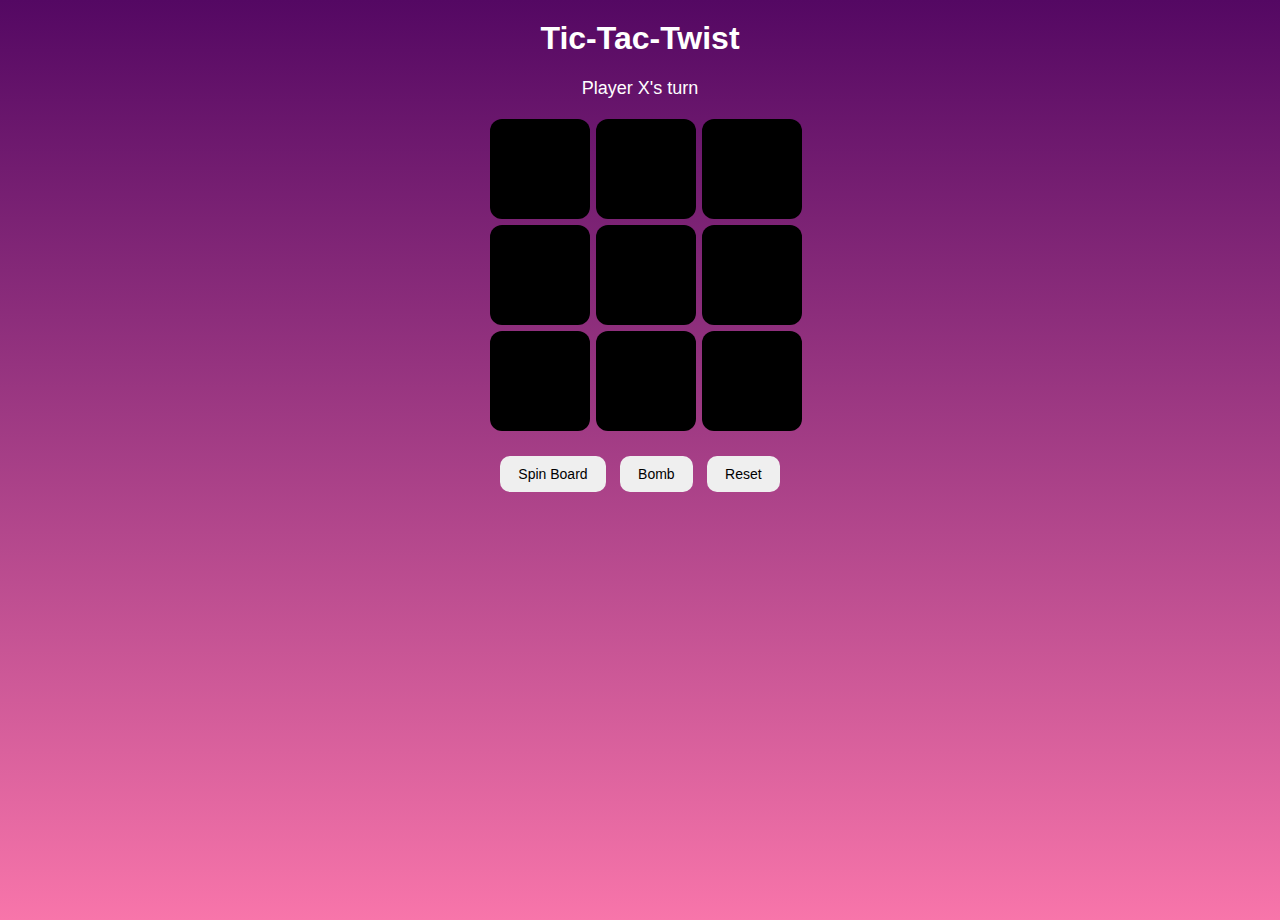
<file: index.html>
<!DOCTYPE html>
<html>
<head>
<title>Tic-Tac-Twist</title>
<style>
    body {
    margin: 0;
    min-height: 100vh;
    font-family: Arial, sans-serif;
    background: linear-gradient(to bottom, #540863, #F875AA);
    color: white;
    text-align: center;
}

h1 {
    margin-top: 20px;
}

#status {
    margin: 10px 0;
    font-size: 18px;
}

.board {
    width: 300px;
    margin: 20px auto;
    display: grid;
    grid-template-columns: repeat(3, 1fr);
    gap: 6px;
}

.cell {
    width: 100px;
    height: 100px;
    background: #000000;
    border-radius: 12px;
    font-size: 48px;
    font-weight: bold;
    color: #FFAAB8;
    display: flex;
    align-items: center;
    justify-content: center;
    cursor: pointer;
}

.cell:hover {
    background: #F875AA;
}

.buttons {
    margin-top: 15px;
}

button {
    padding: 10px 18px;
    margin: 5px;
    font-size: 14px;
    border: none;
    border-radius: 10px;
    cursor: pointer;
}

.spin {
    animation: spin 0.6s;
}

@keyframes spin {
    from { transform: rotate(0deg); }
    to { transform: rotate(360deg); }
}

.note {
    font-size: 12px;
    opacity: 0.8;
    margin-top: 15px;
}

    </style>
</head>
<body>

<h1>Tic-Tac-Twist</h1>
<p id="status">Player X's turn</p>

<div class="board" id="board">
    <div class="cell"></div>
    <div class="cell"></div>
    <div class="cell"></div>
    <div class="cell"></div>
    <div class="cell"></div>
    <div class="cell"></div>
    <div class="cell"></div>
    <div class="cell"></div>
    <div class="cell"></div>
</div>

<div class="buttons">
    <button onclick="spinBoard()"> Spin Board</button>
    <button onclick="bomb()"> Bomb</button>
    <button onclick="resetGame()"> Reset</button>
</div>

<script>
let currentPlayer = "X";
let cells = document.querySelectorAll(".cell");
let statusText = document.getElementById("status");
let bombMode = false;

// 💣 bombs per player
let bombs = {
    X: 3,
    O: 3
};

cells.forEach(cell => {
    cell.addEventListener("click", () => {

        // 💣 Bomb mode
        if (bombMode) {
            cell.textContent = "";
            bombMode = false;
            statusText.textContent =
                `Player ${currentPlayer}'s turn | 💣 X:${bombs.X} O:${bombs.O}`;
            return;
        }

        if (cell.textContent === "") {
            cell.textContent = currentPlayer;

            if (checkWin()) {
                statusText.textContent = `🎉 Player ${currentPlayer} wins!`;
                disableBoard();
            } else {
                currentPlayer = currentPlayer === "X" ? "O" : "X";
                statusText.textContent =
                    `Player ${currentPlayer}'s turn | 💣 X:${bombs.X} O:${bombs.O}`;
            }
        }
    });
});

function checkWin() {
    const wins = [
        [0,1,2],[3,4,5],[6,7,8],
        [0,3,6],[1,4,7],[2,5,8],
        [0,4,8],[2,4,6]
    ];
    return wins.some(combo =>
        combo.every(i => cells[i].textContent === currentPlayer)
    );
}

function disableBoard() {
    cells.forEach(cell => cell.style.pointerEvents = "none");
}

function spinBoard() {
    const board = document.getElementById("board");
    board.classList.add("spin");
    setTimeout(() => board.classList.remove("spin"), 600);
}

function bomb() {
    if (bombs[currentPlayer] > 0) {
        bombMode = true;
        bombs[currentPlayer]--;
        statusText.textContent =
            `💣 Player ${currentPlayer} bomb active! | X:${bombs.X} O:${bombs.O}`;
    } else {
        statusText.textContent =
            `❌ Player ${currentPlayer} has no bombs left!`;
    }
}

function resetGame() {
    cells.forEach(cell => {
        cell.textContent = "";
        cell.style.pointerEvents = "auto";
    });
    currentPlayer = "X";
    bombMode = false;
    bombs = { X: 3, O: 3 };
    statusText.textContent =
        "Player X's turn | 💣 X:3 O:3";
}
</script>
</body>
</html>
</file>
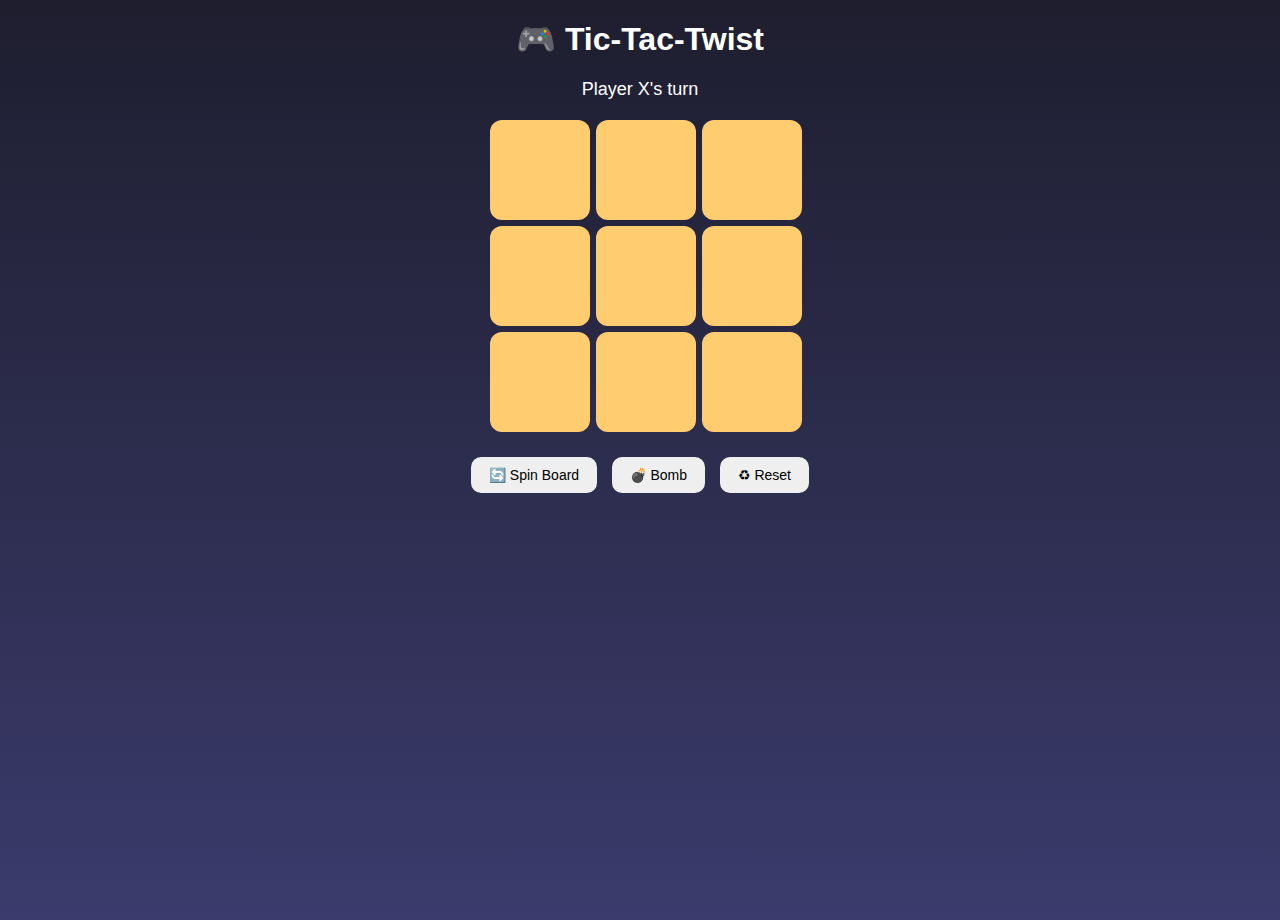
<file: game/index.html>
<!DOCTYPE html>
<html lang="en">
<head>
<meta charset="UTF-8">
<title>Tic-Tac-Twist</title>
<link rel="stylesheet" href="design.css">
</head>
<body>

<h1>🎮 Tic-Tac-Twist</h1>
<p id="status">Player X's turn</p>

<div class="board" id="board">
    <div class="cell"></div>
    <div class="cell"></div>
    <div class="cell"></div>
    <div class="cell"></div>
    <div class="cell"></div>
    <div class="cell"></div>
    <div class="cell"></div>
    <div class="cell"></div>
    <div class="cell"></div>
</div>

<div class="buttons">
    <button onclick="spinBoard()">🔄 Spin Board</button>
    <button onclick="bomb()">💣 Bomb</button>
    <button onclick="resetGame()">♻ Reset</button>
</div>

<script>
let currentPlayer = "X";
let cells = document.querySelectorAll(".cell");
let statusText = document.getElementById("status");
let bombMode = false;

// 💣 bombs per player
let bombs = {
    X: 3,
    O: 3
};

cells.forEach(cell => {
    cell.addEventListener("click", () => {

        // 💣 Bomb mode
        if (bombMode) {
            cell.textContent = "";
            bombMode = false;
            statusText.textContent =
                `Player ${currentPlayer}'s turn | 💣 X:${bombs.X} O:${bombs.O}`;
            return;
        }

        if (cell.textContent === "") {
            cell.textContent = currentPlayer;

            if (checkWin()) {
                statusText.textContent = `🎉 Player ${currentPlayer} wins!`;
                disableBoard();
            } else {
                currentPlayer = currentPlayer === "X" ? "O" : "X";
                statusText.textContent =
                    `Player ${currentPlayer}'s turn | 💣 X:${bombs.X} O:${bombs.O}`;
            }
        }
    });
});

function checkWin() {
    const wins = [
        [0,1,2],[3,4,5],[6,7,8],
        [0,3,6],[1,4,7],[2,5,8],
        [0,4,8],[2,4,6]
    ];
    return wins.some(combo =>
        combo.every(i => cells[i].textContent === currentPlayer)
    );
}

function disableBoard() {
    cells.forEach(cell => cell.style.pointerEvents = "none");
}

function spinBoard() {
    const board = document.getElementById("board");
    board.classList.add("spin");
    setTimeout(() => board.classList.remove("spin"), 600);
}

function bomb() {
    if (bombs[currentPlayer] > 0) {
        bombMode = true;
        bombs[currentPlayer]--;
        statusText.textContent =
            `💣 Player ${currentPlayer} bomb active! | X:${bombs.X} O:${bombs.O}`;
    } else {
        statusText.textContent =
            `❌ Player ${currentPlayer} has no bombs left!`;
    }
}

function resetGame() {
    cells.forEach(cell => {
        cell.textContent = "";
        cell.style.pointerEvents = "auto";
    });
    currentPlayer = "X";
    bombMode = false;
    bombs = { X: 3, O: 3 };
    statusText.textContent =
        "Player X's turn | 💣 X:3 O:3";
}
</script>
</body>
</html>
</file>
<file: game/design.css>
body {
    margin: 0;
    min-height: 100vh;
    font-family: Arial, sans-serif;
    background: linear-gradient(to bottom, #1e1e2f, #3b3b6d);
    color: white;
    text-align: center;
}

h1 {
    margin-top: 20px;
}

#status {
    margin: 10px 0;
    font-size: 18px;
}

.board {
    width: 300px;
    margin: 20px auto;
    display: grid;
    grid-template-columns: repeat(3, 1fr);
    gap: 6px;
}

.cell {
    width: 100px;
    height: 100px;
    background: #ffcc70;
    border-radius: 12px;
    font-size: 48px;
    font-weight: bold;
    color: #333;
    display: flex;
    align-items: center;
    justify-content: center;
    cursor: pointer;
}

.cell:hover {
    background: #ffb703;
}

.buttons {
    margin-top: 15px;
}

button {
    padding: 10px 18px;
    margin: 5px;
    font-size: 14px;
    border: none;
    border-radius: 10px;
    cursor: pointer;
}

.spin {
    animation: spin 0.6s;
}

@keyframes spin {
    from { transform: rotate(0deg); }
    to { transform: rotate(360deg); }
}

.note {
    font-size: 12px;
    opacity: 0.8;
    margin-top: 15px;
}
</file>
